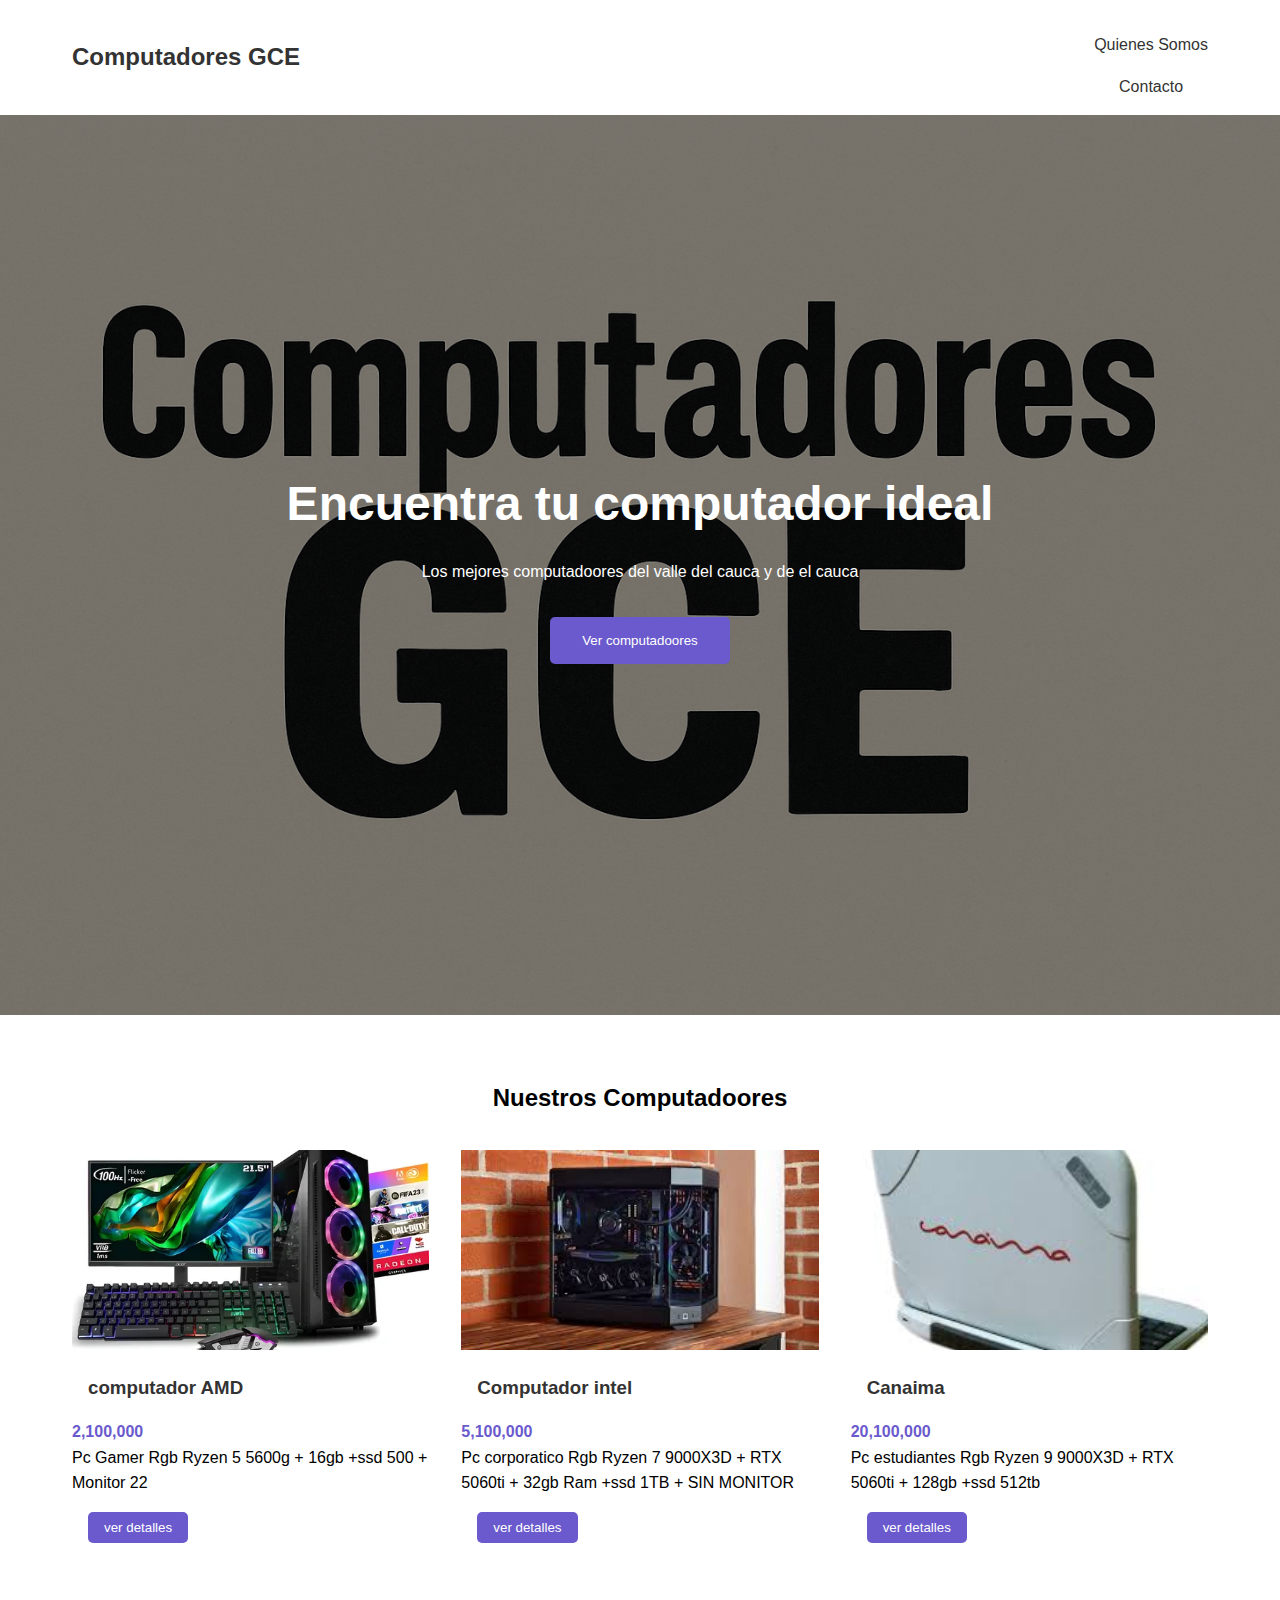
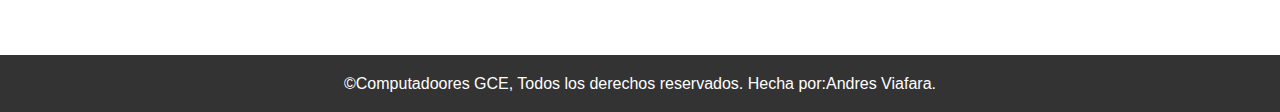
<file: Pagina proyecto X - copia/index.html>
<!DOCTYPE html>
<html lang="en">
<head>
    <meta charset="UTF-8">
    <meta name="viewport" content="width=device-width, initial-scale=1.0">
    <title>Computadores GCE</title>
    <link rel="stylesheet" href="estilos.css">
</head>
<body>
    <header>
        <nav>
            <div class="logo">Computadores GCE</div>
            <ul class="nav-links">
                <li><a href="quienes somos.html">Quienes Somos</a></li>
                <li><a href="contacto.html">Contacto</a></li>
                </li>
            </ul>
        </nav>
    </header>
    <main>
        <section id="hero">
            <h1>Encuentra tu computador ideal </h1>
            <p>Los mejores computadoores del valle del cauca y de el cauca</p>
            <button class="cta-button"> Ver computadoores</button>
        </section>
        <section id="computadores">
            <h2>Nuestros Computadoores</h2>
            <div class="computador-grid">
                <div class="computador-card">
                    <img src="imagenes/D_NQ_NP_831625-MCO89464177843_082025-O.png" alt="logo">
                    <h3>computador AMD</h3>
                    <p class="precio">2,100,000</p>
                    <p class="descripcion">Pc Gamer Rgb Ryzen 5 5600g + 16gb +ssd 500 + Monitor 22 </p>
                    <button>ver detalles</button>
                </div>
                <div class="computador-card">
                    <img src="imagenes/descarga (1).jpeg" alt="logo">
                    <h3> Computador intel</h3>
                    <p class="precio">5,100,000</p>
                    <p class="descripcion">Pc corporatico Rgb Ryzen 7 9000X3D + RTX 5060ti + 32gb Ram +ssd 1TB + SIN MONITOR </p>
                    <button>ver detalles</button>
                </div>
                <div class="computador-card">
                    <img src="imagenes/descarga.jpeg" alt="logo">
                    <h3>Canaima</h3>
                    <p class="precio">20,100,000</p>
                    <p class="descripcion">Pc estudiantes Rgb Ryzen 9 9000X3D + RTX 5060ti + 128gb +ssd 512tb</p>
                    <button>ver detalles</button>
                </div>
            </div>
        </section>
    </main>
    <footer>
        <p>&copy;Computadoores GCE, Todos los derechos reservados. Hecha por:Andres Viafara.</p>
    </footer>
</body>
</html>
</file>
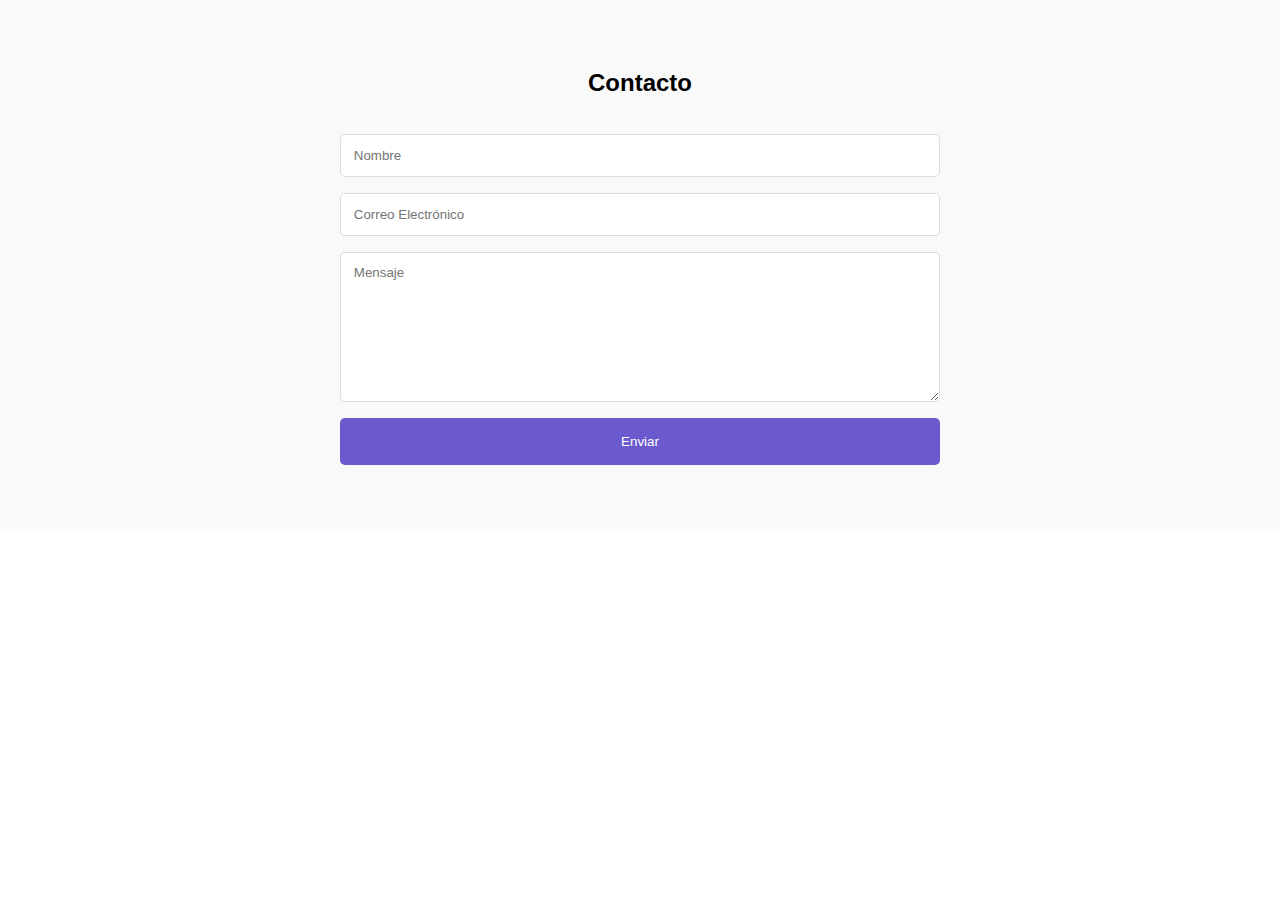
<file: Pagina proyecto X - copia/contacto.html>
<!DOCTYPE html>
<html lang="en">
<head>
    <meta charset="UTF-8">
    <meta name="viewport" content="width=device-width, initial-scale=1.0">
    <title>CONTACTANOS AQUI</title>
    <link rel="stylesheet" href="estilos.css">
</head>
<body>
<section id="contacto">
    <h2>Contacto</h2>
        <form>
        <input type="text"placeholder="Nombre"required>
        <input type="email"placeholder="Correo Electrónico"required>
        <textarea placeholder="Mensaje"required></textarea>
        <button type="submit">Enviar</button>
        </form>
        </section>
</body>
</html>
</file>
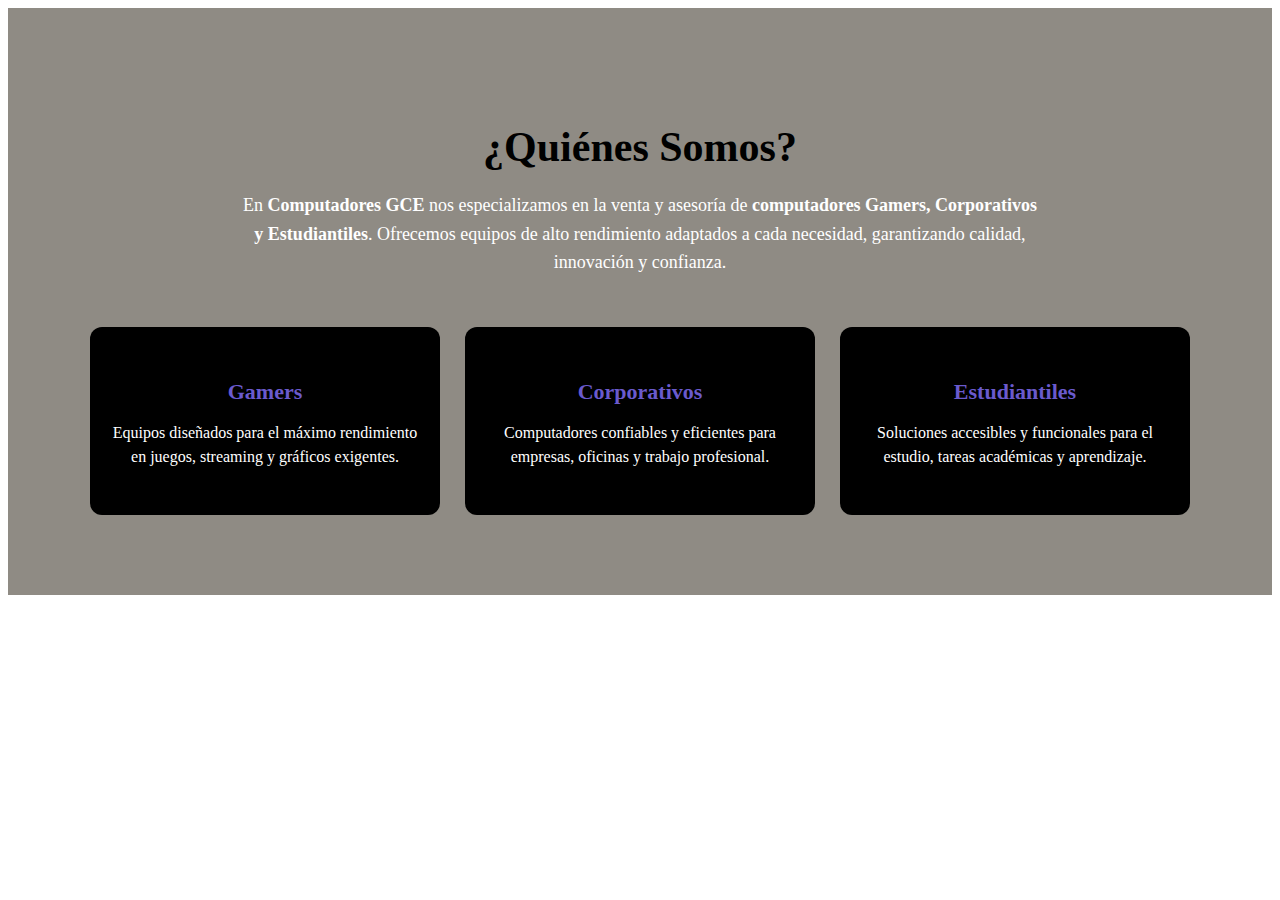
<file: Pagina proyecto X - copia/quienes somos.html>
<!DOCTYPE html>
<html lang="en">
<head>
    <meta charset="UTF-8">
    <meta name="viewport" content="width=device-width, initial-scale=1.0">
    <title>Quienes Somos</title>
    <link rel="stylesheet" href="QS.css">
</head>
<body>
    <section class="quienes-somos" id="quienes-somos">
<div class="qs-container">
    <h2>¿Quiénes Somos?</h2>
    <p class="qs-descripcion">
    En <strong>Computadores GCE</strong> nos especializamos en la venta y asesoría de 
    <strong>computadores Gamers, Corporativos y Estudiantiles</strong>. 
    Ofrecemos equipos de alto rendimiento adaptados a cada necesidad, garantizando 
    calidad, innovación y confianza.
    </p>

    <div class="qs-cards">
    <div class="qs-card">
        <h3>Gamers</h3>
        <p>
        Equipos diseñados para el máximo rendimiento en juegos, streaming y gráficos 
        exigentes.
        </p>
    </div>

    <div class="qs-card">
        <h3>Corporativos</h3>
        <p>
        Computadores confiables y eficientes para empresas, oficinas y trabajo profesional.
        </p>
    </div>

    <div class="qs-card">
        <h3>Estudiantiles</h3>
        <p>
        Soluciones accesibles y funcionales para el estudio, tareas académicas y aprendizaje.
        </p>
    </div>
    </div>
</div>
</section>
</body>
</html>
</file>
<file: Pagina proyecto X - copia/estilos.css>
* {
    margin: 0;
    padding: 0;
    box-sizing: border-box;
    font-family: arial,'Trebuchet MS';

}
body {
    line-height: 1.6;
}
header {
    box-shadow: 0 2px 5x black;
}

nav{
    display : flex;
    justify-content: space-between;
    align-items: center;
    padding: 1rem 2rem;
    max-width: 1200px;
    margin:0 auto;
}

.logo {
    font-size: 1.5rem;
    font-weight: bold;
    color: #333;

}

.nav-links{
    display: flex;
    list-style: none;
    gap: 2rem;
}

.nav-links a{
    text-decoration: none;
    color: #333;
}

#hero{
    padding-top: 2rem;
    min-height: 100vh;
    background: linear-gradient(rgba(0,0,0,0.5)),url(imagenes/ChatGPT\ Image\ 17\ nov\ 2025\,\ 08_43_48.png);
    background-size: cover;
    background-position: center;
    display: flex;
    flex-direction: column;
    justify-content: center;
    align-items: center;
    text-align: center;
    color: white;
    padding: 0 1rem;
}
#hero h1{
    font-size: 3rem;
    margin-bottom: 1rem;
}
.cta-button{
    background-color: slateblue;
    color: white;
    border: none;
    padding: 1rem 2rem;
    border-radius: 5px;
    cursor: pointer;
    margin-top: 2rem
}

.cta-button:hover{
    background-color: rgb(85, 66, 206);
}

#computadores{
    padding: 4rem 2rem;
    max-width: 1200px;
    margin: 0 auto;
}

#computadores h2{
    text-align: center;
    margin-bottom: 2rem;
}

.computador-grid {
    display: grid;
    grid-template-columns: repeat(auto-fit, minmax(300px, 1fr));
    gap: 2rem;
}
.computadr-card {
    background: white;
    border-radius: 10px;
    box-shadow: 0 2px 5x black;
}

.computador-card img {
    width: 100%;
    height: 200px;
    object-fit: cover;
}
.computador-card h3 {
    padding: 1rem;
    color: #333;
}
.precio{
    color: slateblue;
    font-weight: bold;
    padding: 0rem;
}
.description{
    padding: .5rem 1rem;
    color: #666;
}
.computador-card button{
    background-color: slateblue;
    color: white;
    border: none;
    padding: .5rem 1rem;
    border-radius: 5px;
    cursor: pointer;
    margin: 1rem;
}
.computador-card button:hover{
    background-color: rgb(85, 66, 206);
}

#contacto{
    padding: 4rem 2rem;
    background-color: #f9f9f9;
}
#contacto h2{
    text-align: center;
    margin-bottom: 2rem;
}
form{
    max-width: 600px;
    margin: 0 auto;
    display: flex;
    flex-direction: column;
    gap: 1rem;
}
input, textarea{
    padding: .8rem;
    border: 1px solid #ddd;
    border-radius: 5px;
}
textarea{
    height: 150px;
    resize: vertical;
}

form button{
    background-color: slateblue;
    color: white;
    border: none;
    padding: 1rem;
    border-radius: 5px;
    cursor: pointer;
}
form button:hover{
    background-color: rgb(85, 66, 206);
}
footer{
    text-align: center;
    padding: 1rem;
    background-color: #333;
    color: white;
    margin-top: 2rem;
}
@media screen and (max-width: 450px){
    nav {
        flex-direction: column;
        padding: 1rem;
    }
}

.nav-links {
    flex-direction: column;
    gap: 1rem;
    text-align: center;
    margin-top: 1rem;
}
</file>
<file: Pagina proyecto X - copia/QS.css>
.quienes-somos {
background-color: #8f8b84; 
padding: 80px 20px;
color: #ffffff;
font-family:'Trebuchet MS';
}

.qs-container {
max-width: 1100px;
margin: auto;
text-align: center;
}

.quienes-somos h2 {
font-size: 42px;
margin-bottom: 20px;
color: black;
}

.qs-descripcion {
font-size: 18px;
max-width: 800px;
margin: 0 auto 50px;
line-height: 1.6;
}

.qs-cards {
display: grid;
grid-template-columns: repeat(auto-fit, minmax(250px, 1fr));
gap: 25px;
}

.qs-card {
background-color: #000000;
padding: 30px 20px;
border-radius: 12px;
transition: transform 0.3s ease, box-shadow 0.3s ease;
}

.qs-card h3 {
font-size: 22px;
margin-bottom: 15px;
color: slateblue; 
}

.qs-card p {
font-size: 16px;
line-height: 1.5;
}

.qs-card:hover {
transform: translateY(-10px);
box-shadow: 0 10px 25px slateblue;
}
</file>
